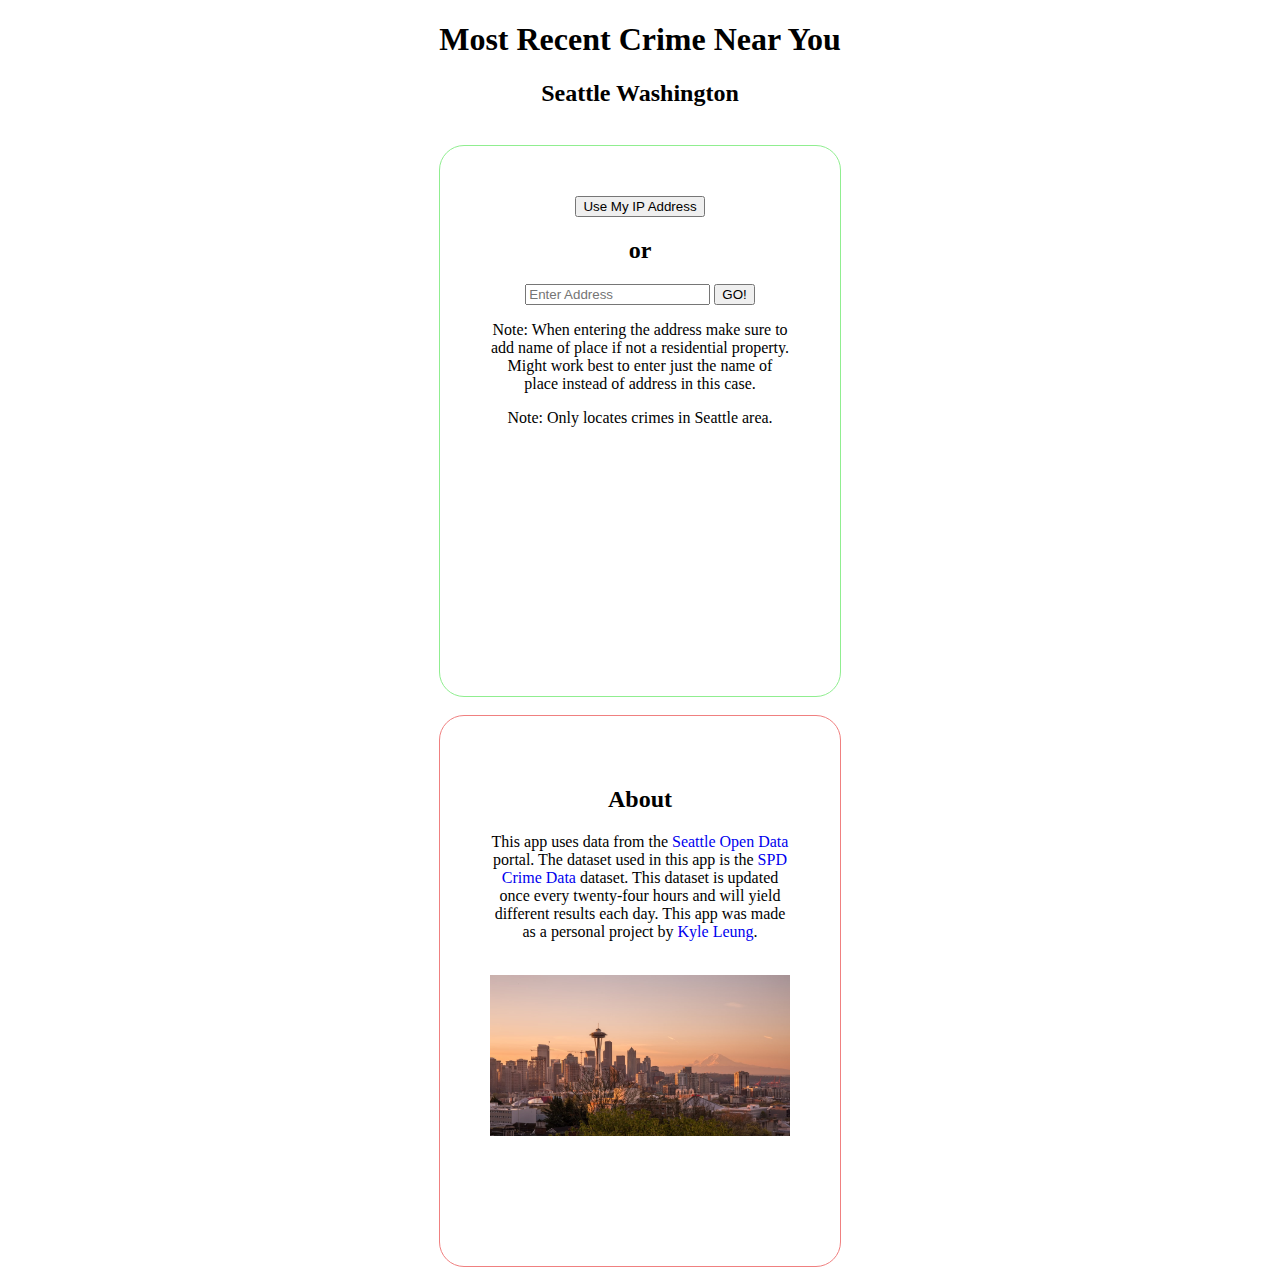
<file: SeattleCityCrime/index.html>
<!DOCTYPE html>

<html lang="en">
  <head>
    <link rel="stylesheet" href="styles.css" />
    <meta charset="UTF-8" />
    <meta http-equiv="X-UA-Compatible" content="IE=edge" />
    <meta name="viewport" content="width=device-width, initial-scale=1.0" />
    <title>Seattle Nearby Crime</title>
  </head>
  <body>
    <center>
      <h1>Most Recent Crime Near You</h1>
      <h2>Seattle Washington</h2>
    </center>
    <br />
    <div>
      <center>
        <button onclick="ip()">Use My IP Address</button>
        <h2>or</h2>
        <input type="text" id="addy" placeholder="Enter Address" />
        <input type="button" id="btn" value="GO!" />
        <p>
          Note: When entering the address make sure to add name of place if not
          a residential property. Might work best to enter just the name of
          place instead of address in this case.
        </p>
        <p>Note: Only locates crimes in Seattle area.</p>
        <br />
        <p id="offense" style="color: blue"></p>
        <p id="distance" style="color: blue"></p>
        <p id="date" style="color: blue"></p>
        <p id="location" style="color: blue"></p>
      </center>
    </div>
    <br />
    <div class="about">
      <center>
        <h2>About</h2>
        <p>
          This app uses data from the
          <a href="https://data.seattle.gov/">Seattle Open Data</a> portal. The
          dataset used in this app is the
          <a
            href="https://data.seattle.gov/Public-Safety/SPD-Crime-Data-2008-Present/tazs-3rd5"
            >SPD Crime Data</a
          >
          dataset. This dataset is updated once every twenty-four hours and will
          yield different results each day. This app was made as a personal
          project by
          <a href="https://www.linkedin.com/in/kyle-leung412/">Kyle Leung</a>.
        </p>
        <br />
        <img src="images/seattle.jfif" alt="seattle" width="300px" />
      </center>
    </div>

    <script src="location.js"></script>
  </body>
</html>
</file>
<file: SeattleCityCrime/styles.css>
h1 {
    font-family: 'Lucida Console", "Courier New", monospace';
  }
  
  div {
    background-color: white;
    width: 300px;
    height: 450px;
    border: 1px solid lightgreen;
    padding: 50px;
    margin: auto;
    border-radius: 25px;
    position: relative;
  }

  .about {
    background-color: white;
    width: 300px;
    height: 450px;
    border: 1px solid lightcoral;
    padding: 50px;
    margin: auto;
    border-radius: 25px;
    position: relative;
  }

  a {
    text-decoration: none;
  }
</file>
